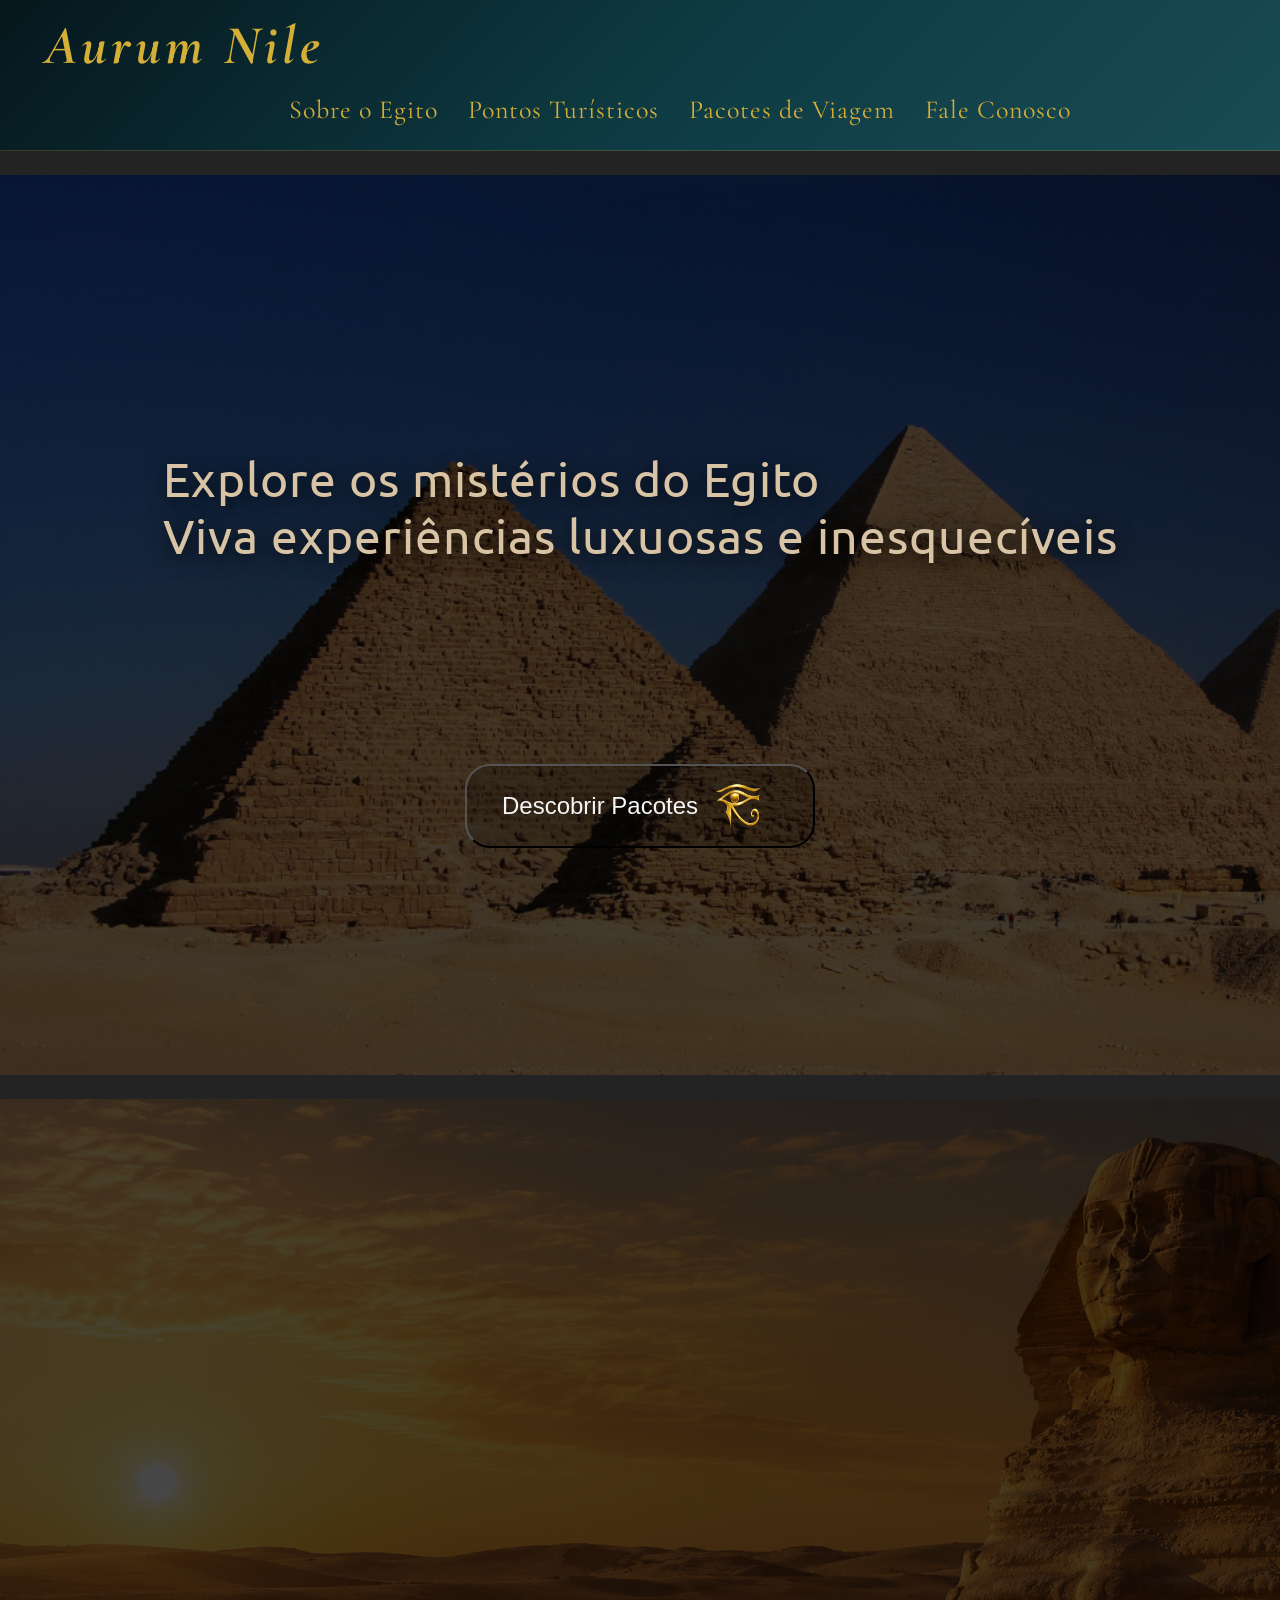
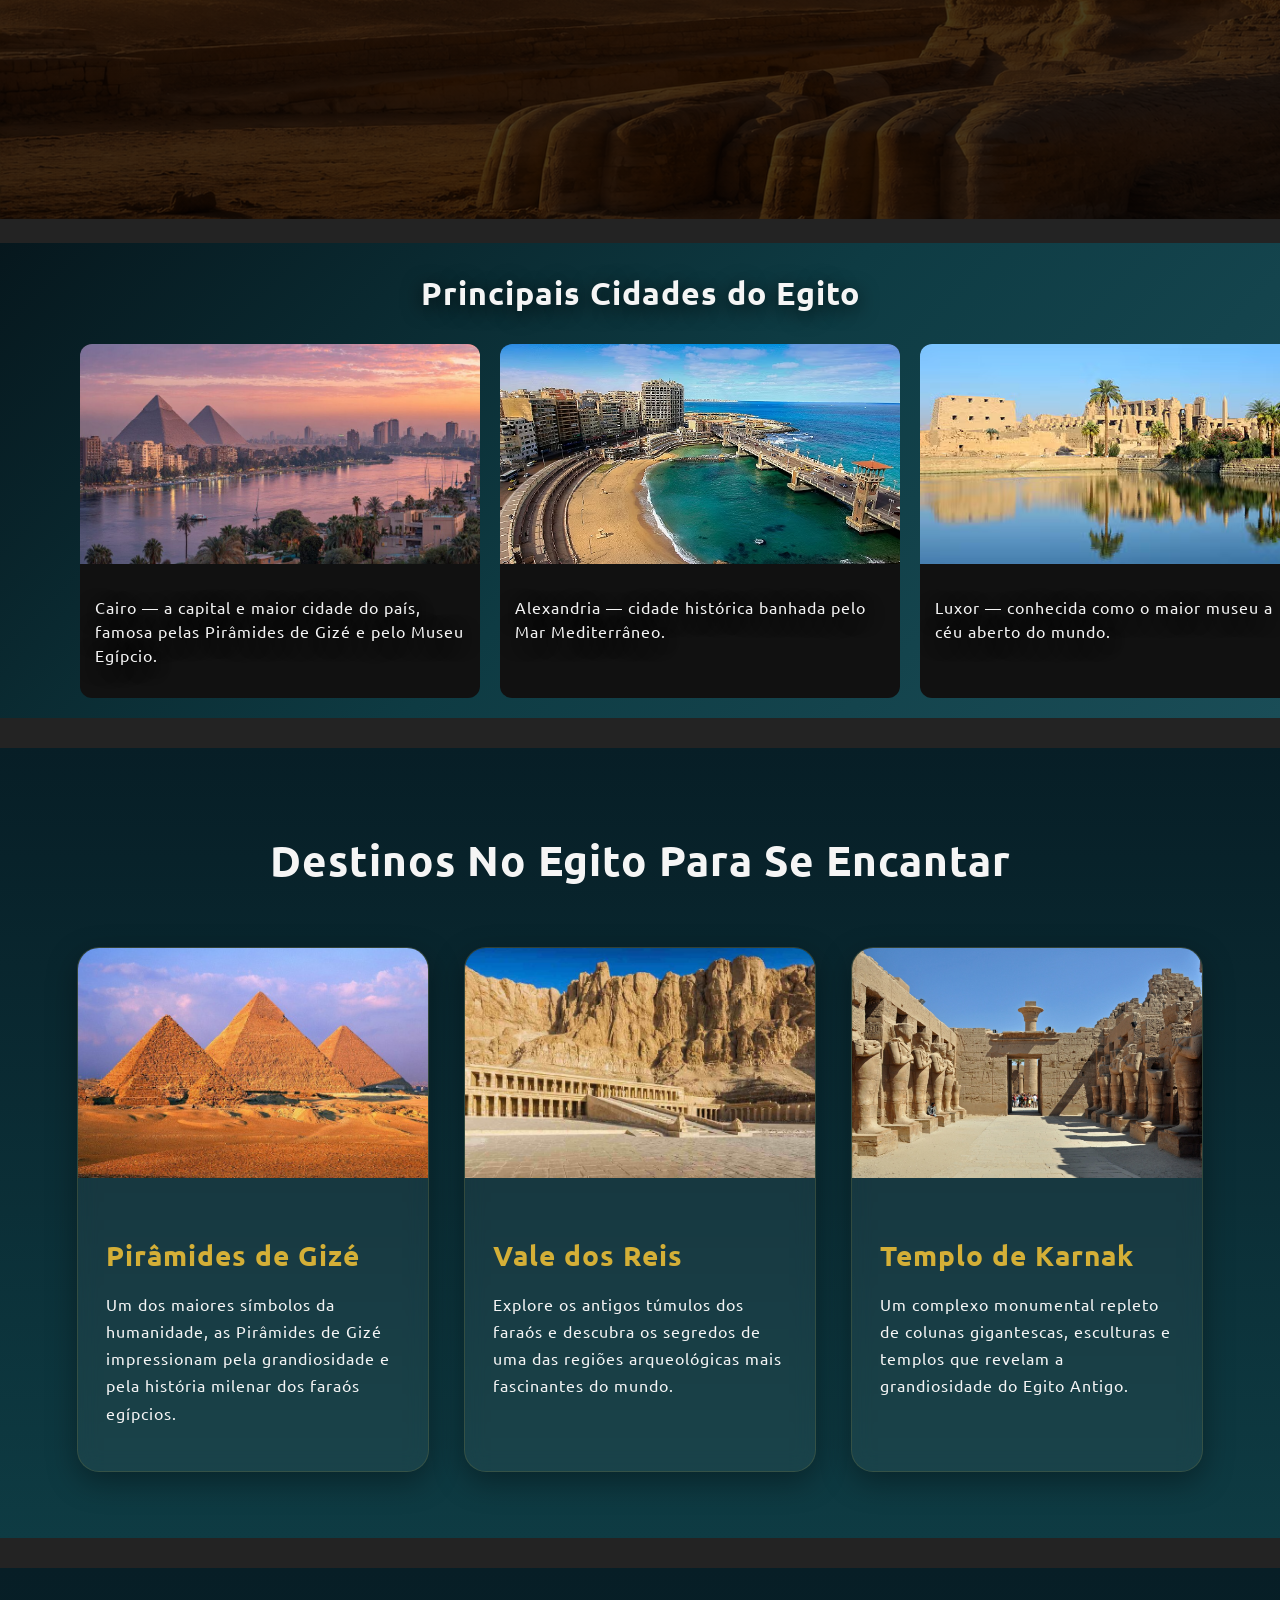
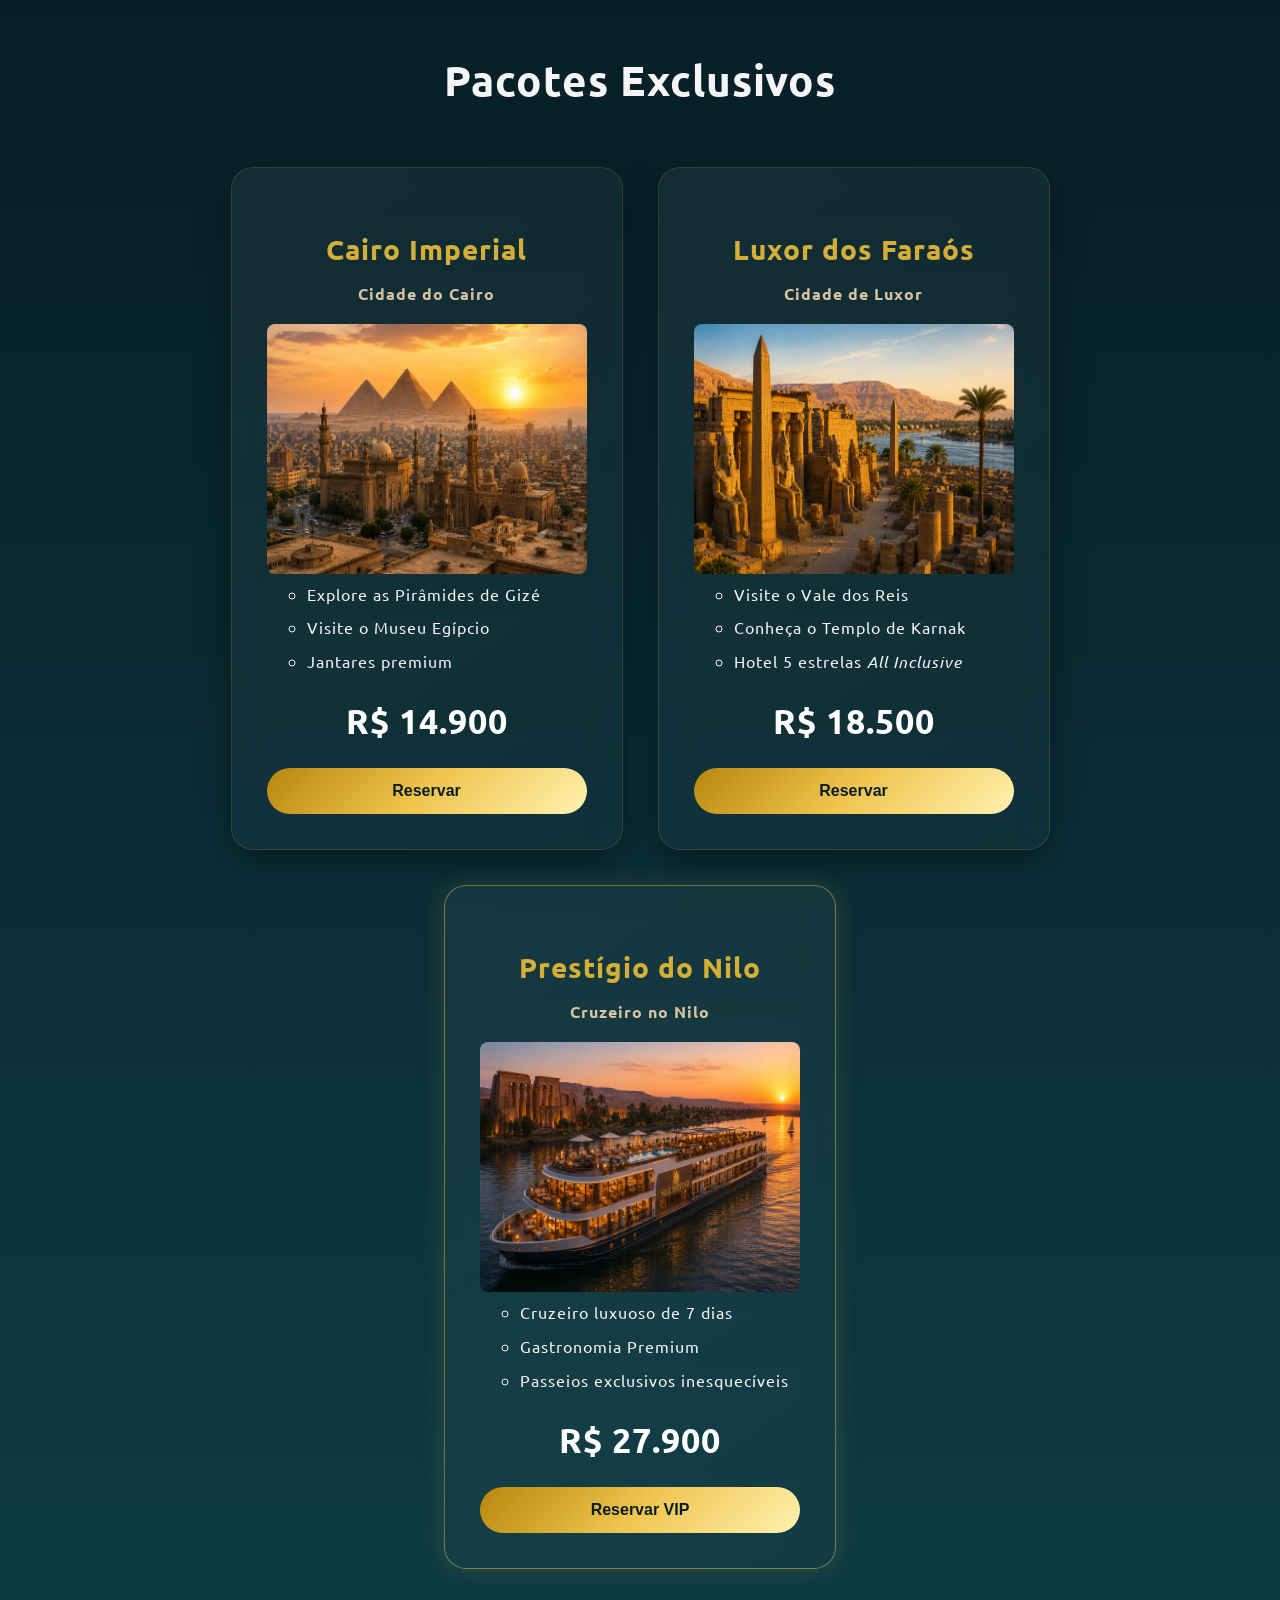
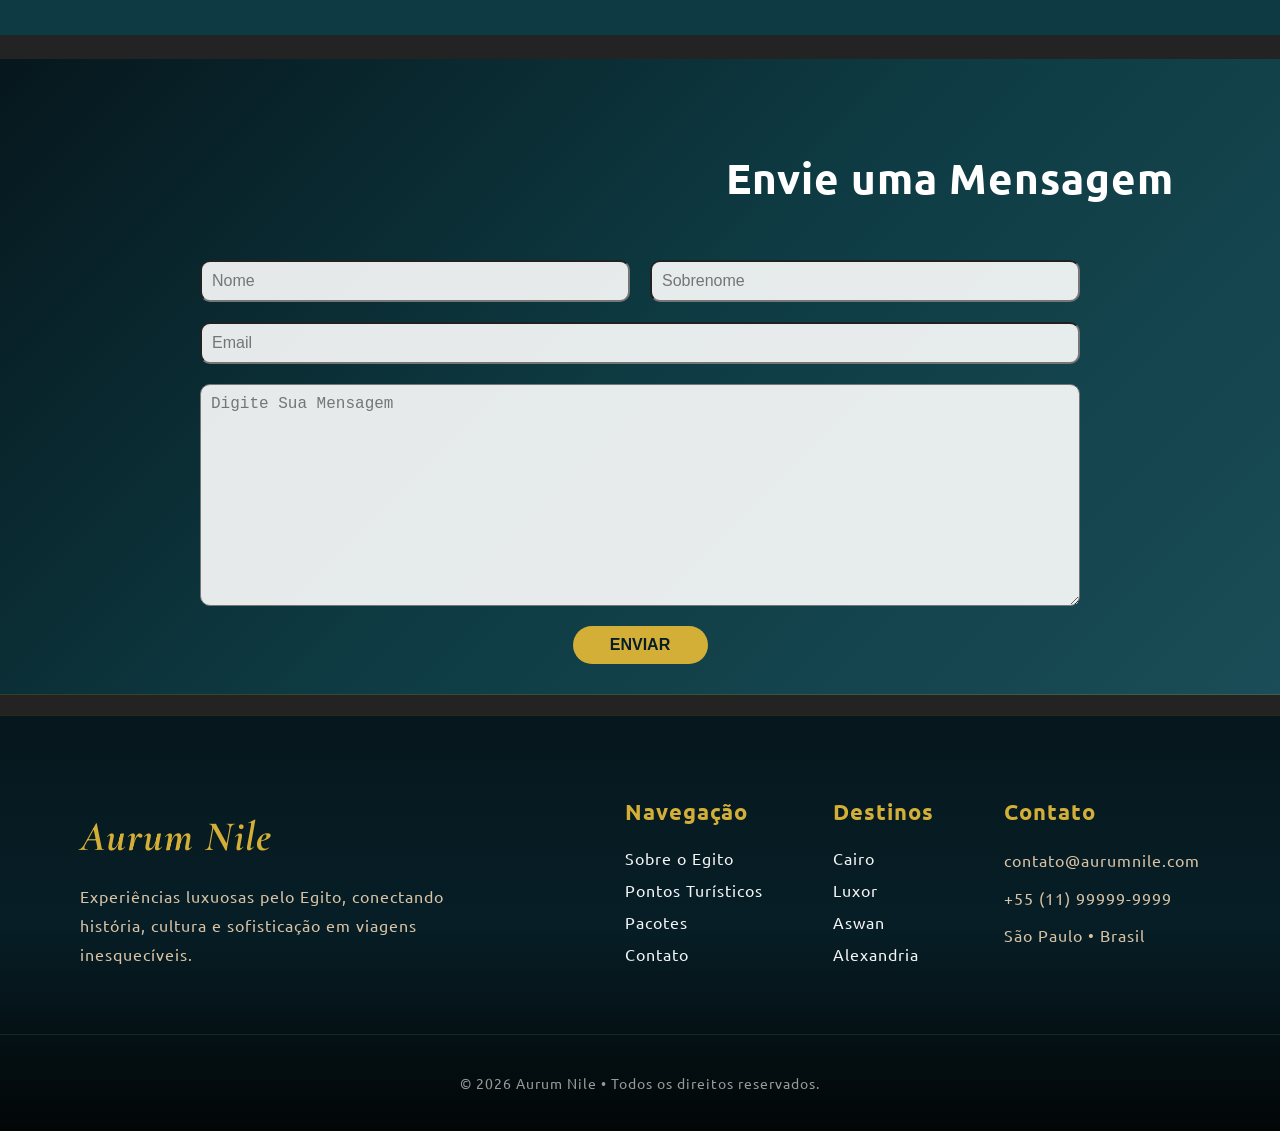
<file: Index.html>
<!DOCTYPE html>
<html lang="en">

<head>
    <meta charset="UTF-8">
    <meta name="viewport" content="width=device-width, initial-scale=1.0">
    <title>Aurum Nile</title>
    <link rel="stylesheet" href="CSS/style.css">
</head>
<body>
    <div class="body_container">
        <div class="header">
            <header>
                <h1>Aurum Nile</h1>
                <nav class="nav_menu">
                    <a href="#description_container">Sobre o Egito</a>
                    <a href="#pontos-turisticos">Pontos Turísticos</a>
                    <a href="#pacotes">Pacotes de Viagem</a>
                    <a href="#formulario">Fale Conosco</a>
                </nav>
            </header>
        </div>   
        <div class="main">
            <main class="main_content">
                <div class="about_egypt">
                    <section class="about_egypt_content">
                        <div id="hero">
                            <p>Explore os mistérios do Egito<br> Viva experiências luxuosas e inesquecíveis</p>
                            <button>Descobrir Pacotes
                                <a href="#pacotes"></a>
                                <img id="horus_eye" src="/CSS/Imagens/olho de hórus.png" />
                            </button>
                        </div>
                        <div id="description_container">
                            <p class="egypt_description_left"> 
                                O Egito é um destino que mistura história milenar, cultura fascinante e paisagens inesquecíveis. 
                                Viajar para o Egito é mergulhar no mundo dos faraós, explorar as majestosas pirâmides, navegar pelo Rio Nilo e 
                                conhecer templos impressionantes que atravessaram milhares de anos. 
                            </p>
                            <p class="egypt_description_right">
                                Além das riquezas históricas, o país encanta com mercados tradicionais, culinária exótica e 
                                um clima perfeito para quem busca aventura e experiências únicas. 
                                Um destino ideal para quem deseja transformar uma viagem em uma verdadeira jornada pela história da humanidade.
                            </p>
                        </div>
                        <div class="carrossel">
                            <h3>Principais Cidades do Egito</h3>
                            <div class="slide_container">
                                <div class="slide">
                                    <img src="CSS/Imagens/Cairo.jpeg" alt="Foto da cidade de Cairo com as pirâmides ao fundo"
                                         width="400px"/>
                                         <p>
                                            Cairo — a capital e maior cidade do país, famosa pelas Pirâmides de Gizé e pelo Museu Egípcio.
                                         </p>
                                </div>
                                <div class="slide">
                                    <img src="CSS/Imagens/Alexandria.avif" alt="Foto da cidade de Alexandria, Egito"
                                         width="400px"
                                         height="220px"/>
                                         <p>
                                            Alexandria — cidade histórica banhada pelo Mar Mediterrâneo.
                                         </p>   
                                </div>
                                <div class="slide">
                                    <img src="CSS/Imagens/Luxor.avif" alt="Foto da cidade de Luxor, Egito"
                                         width="400px"/>
                                         <p>
                                            Luxor — conhecida como o maior museu a céu aberto do mundo.
                                         </p>
                                </div>
                                <div class="slide">
                                    <img src="CSS/Imagens/Aswan.avif" alt="Foto da cidade de Aswan, Egito"
                                         width="400px"/>
                                         <p>
                                            Aswan — famosa pelos passeios no Rio Nilo e templos antigos.
                                         </p>
                                </div>
                                <div class="slide">
                                    <img src="CSS/Imagens/hurghada.jpg" alt="Foto da cidade de Hurghada, Egito"
                                         width="400px"
                                         height="220px"/>
                                         <p>
                                            Hurghada — destino perfeito para mergulho e praias no Mar Vermelho.
                                         </p>
                                </div>
                                <div class="slide">
                                    <img src="CSS/Imagens/sharm el sheikh.jpg" alt="Foto da cidade de Sharm El Sheikh"
                                         width="400px"
                                         height="220px"/>
                                         <p>
                                            Sharm El Sheikh — muito procurada por turistas que gostam de resorts e atividades aquáticas.
                                         </p>        
                                </div>
                                
                                <!-- Repetir para carrossel infinito -->
                                
                                <div class="slide">
                                    <img src="CSS/Imagens/Cairo.jpeg" alt="Foto da cidade de Cairo com as pirâmides ao fundo"
                                         width="400px"/>
                                         <p>
                                            Cairo — a capital e maior cidade do país, famosa pelas Pirâmides de Gizé e pelo Museu Egípcio.
                                         </p>
                                </div>
                                <div class="slide">
                                    <img src="CSS/Imagens/Alexandria.avif" alt="Foto da cidade de Alexandria, Egito"
                                         width="400px"
                                         height="220px"/>
                                         <p>
                                            Alexandria — cidade histórica banhada pelo Mar Mediterrâneo.
                                         </p>   
                                </div>
                                <div class="slide">
                                    <img src="CSS/Imagens/Luxor.avif" alt="Foto da cidade de Luxor, Egito"
                                         width="400px"/>
                                         <p>
                                            Luxor — conhecida como o maior museu a céu aberto do mundo.
                                         </p>
                                </div>
                                <div class="slide">
                                    <img src="CSS/Imagens/Aswan.avif" alt="Foto da cidade de Aswan, Egito"
                                         width="400px"/>
                                         <p>
                                            Aswan — famosa pelos passeios no Rio Nilo e templos antigos.
                                         </p>
                                </div>
                                <div class="slide">
                                    <img src="CSS/Imagens/hurghada.jpg" alt="Foto da cidade de Hurghada, Egito"
                                         width="400px"
                                         height="220px"/>
                                         <p>
                                            Hurghada — destino perfeito para mergulho e praias no Mar Vermelho.
                                         </p>
                                </div>
                                <div class="slide">
                                    <img src="CSS/Imagens/sharm el sheikh.jpg" alt="Foto da cidade de Sharm El Sheikh"
                                         width="400px"
                                         height="220px"/>
                                         <p>
                                            Sharm El Sheikh — muito procurada por turistas que gostam de resorts e atividades aquáticas.
                                         </p>        
                                </div>
                            </div>
                        </div>
                    </section>
                </div>
                <div class="list_container">
                    <section id="pontos-turisticos">

                        <h2>Destinos No Egito Para Se Encantar</h2>

                        <ul class="lista-destinos">

                            <li class="destino-card">

                                <img src="/CSS/Imagens/Pirâmides de Gizé.jpg"
                                    alt="Pirâmides de Gizé">

                                <div class="conteudo">

                                    <h3>Pirâmides de Gizé</h3>

                                    <p>
                                        Um dos maiores símbolos da humanidade, as Pirâmides de Gizé
                                        impressionam pela grandiosidade e pela história milenar
                                        dos faraós egípcios.
                                    </p>

                                </div>

                            </li>

                            <li class="destino-card">

                                <img src="/CSS/Imagens/Vale dos Reis.jpg"
                                    alt="Vale dos Reis">

                                <div class="conteudo">

                                    <h3>Vale dos Reis</h3>

                                    <p>
                                        Explore os antigos túmulos dos faraós e descubra os segredos
                                        de uma das regiões arqueológicas mais fascinantes do mundo.
                                    </p>

                                </div>

                            </li>

                            <li class="destino-card">

                                <img src="/CSS/Imagens/Templo-de-Karnak.jpg"
                                    alt="Templo de Karnak">

                                <div class="conteudo">

                                    <h3>Templo de Karnak</h3>

                                    <p>
                                        Um complexo monumental repleto de colunas gigantescas,
                                        esculturas e templos que revelam a grandiosidade do Egito Antigo.
                                    </p>

                                </div>

                            </li>

                        </ul>

                    </section>
                </div>
            </main>
        <section id="pacotes">
            <h2>Pacotes Exclusivos</h2>
            <ul class="lista-pacotes">
                <li class="card">
                    <h3>Cairo Imperial</h3>
                    <p class="destino">Cidade do Cairo</p>
                    <img src="/CSS/Imagens/cairo_pacote_viagem.png" class="destino_card_img" alt="Cidade do Cairo">
                    <ul class="descricao">
                        <li>Explore as Pirâmides de Gizé</li>
                        <li>Visite o Museu Egípcio</li>
                        <li>Jantares premium</li>
                    </ul>
                    <span class="preco">R$ 14.900</span>
                    <button>Reservar</button>
                </li>
                <li class="card">
                    <h3>Luxor dos Faraós</h3>
                    <p class="destino">Cidade de Luxor</p>
                    <img src="/CSS/Imagens/luxor_pacote_viagem.png" class="destino_card_img" alt="Cidade de Luxor">
                    <ul class="descricao">
                        <li>Visite o Vale dos Reis</li>
                        <li>Conheça o Templo de Karnak</li>
                        <li>Hotel 5 estrelas <em>All Inclusive</em></li>
                    </ul>
                    <span class="preco">R$ 18.500</span>
                    <button>Reservar</button>
                </li>
                <li class="card destaque">
                    <h3>Prestígio do Nilo</h3>
                    <p class="destino">Cruzeiro no Nilo</p>
                    <img src="/CSS/Imagens/cruzeiro_nilo_pacote_viagem.png" class="destino_card_img" alt="Cruzeiro de luxo navegando no Rio Nilo">
                    <ul class="descricao">
                        <li>Cruzeiro luxuoso de 7 dias</li>
                        <li>Gastronomia Premium</li>
                        <li>Passeios exclusivos inesquecíveis</li>
                    </ul>
                    <span class="preco">R$ 27.900</span>
                    <button>Reservar VIP</button>
                </li>
            </ul>
        </section>
            <div class="form" id="formulario">
                <h3>Envie uma Mensagem</h3>
                <form>
                    <input type=text placeholder="Nome">
                    <input type=text placeholder="Sobrenome">
                    <input type="email" placeholder="Email">
                    <textarea placeholder="Digite Sua Mensagem"></textarea>
                    <button>ENVIAR</button>
                </form>
            </div>
            <footer class="footer">
                <div class="footer-container">
                    <div class="footer-brand">
                        <h2>Aurum Nile</h2>
                        <p>
                            Experiências luxuosas pelo Egito,
                            conectando história, cultura e sofisticação
                            em viagens inesquecíveis.
                        </p>
                    </div>
                    <div class="footer-links">
                        <div class="footer-column">
                            <h3>Navegação</h3>
                            <a href="#description_container">Sobre o Egito</a>
                            <a href="#pontos-turisticos">Pontos Turísticos</a>
                            <a href="#pacotes">Pacotes</a>
                            <a href="#formulario">Contato</a>
                        </div>
                        <div class="footer-column">
                            <h3>Destinos</h3>
                            <a href="#">Cairo</a>
                            <a href="#">Luxor</a>
                            <a href="#">Aswan</a>
                            <a href="#">Alexandria</a>
                        </div>
                        <div class="footer-column">
                            <h3>Contato</h3>
                            <p>contato@aurumnile.com</p>
                            <p>+55 (11) 99999-9999</p>
                            <p>São Paulo • Brasil</p>
                        </div>
                    </div>
                </div>
                <div class="footer-bottom">
                    <p>© 2026 Aurum Nile • Todos os direitos reservados.</p>
                </div>
            </footer>
        </div>    
        </div>
    </div>
</body>
</html>
</file>
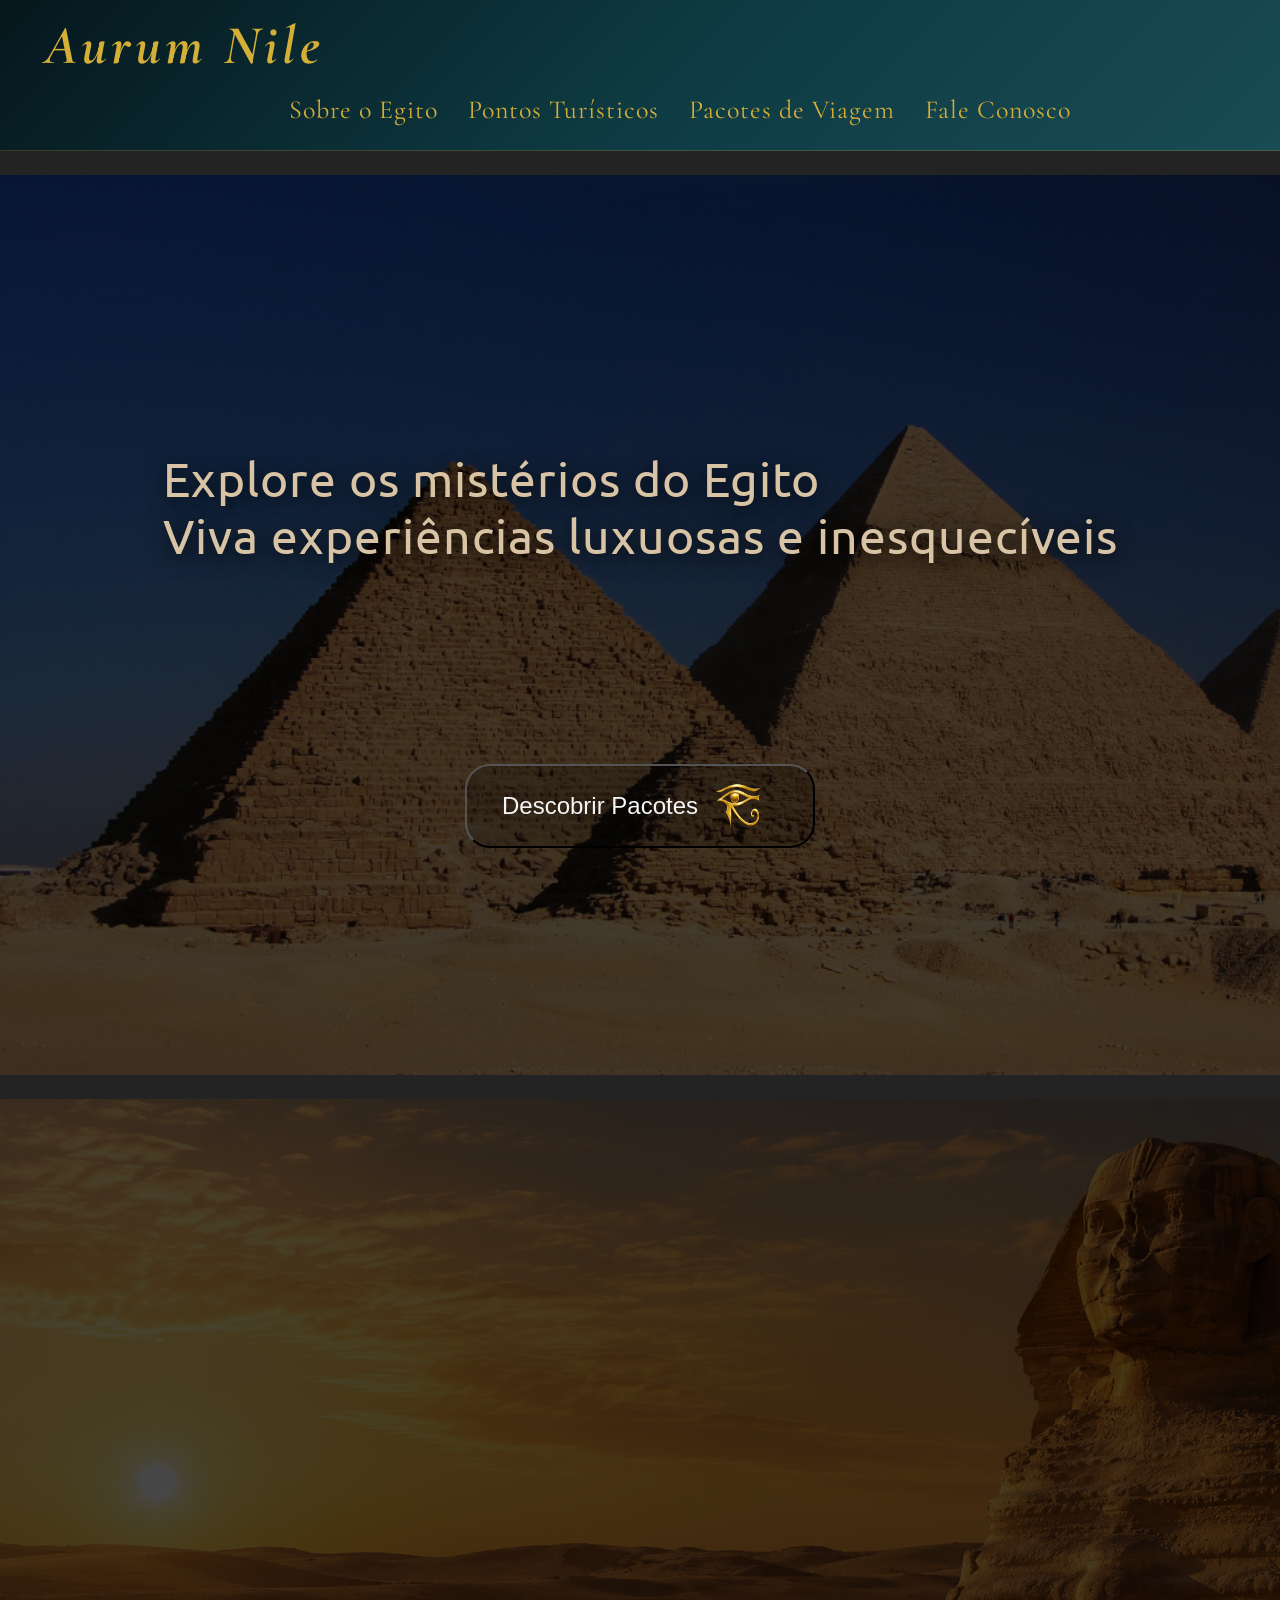
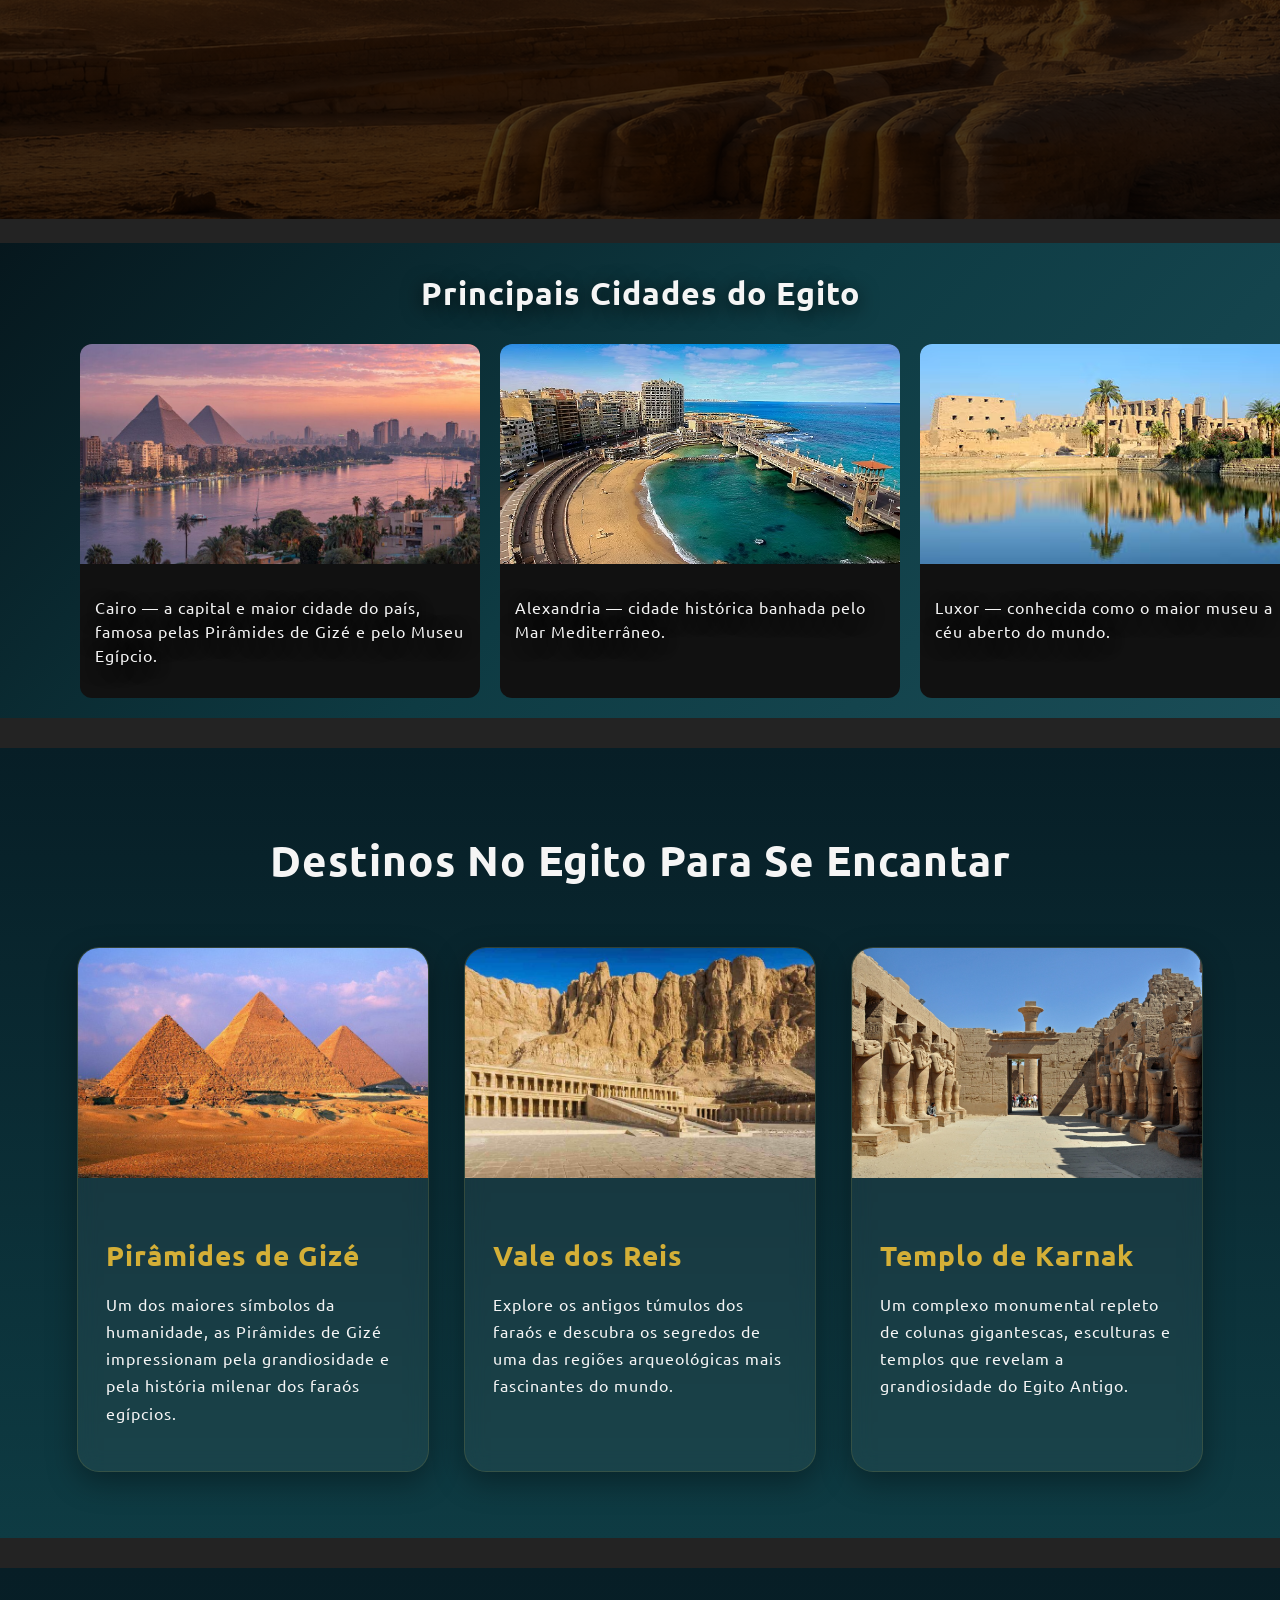
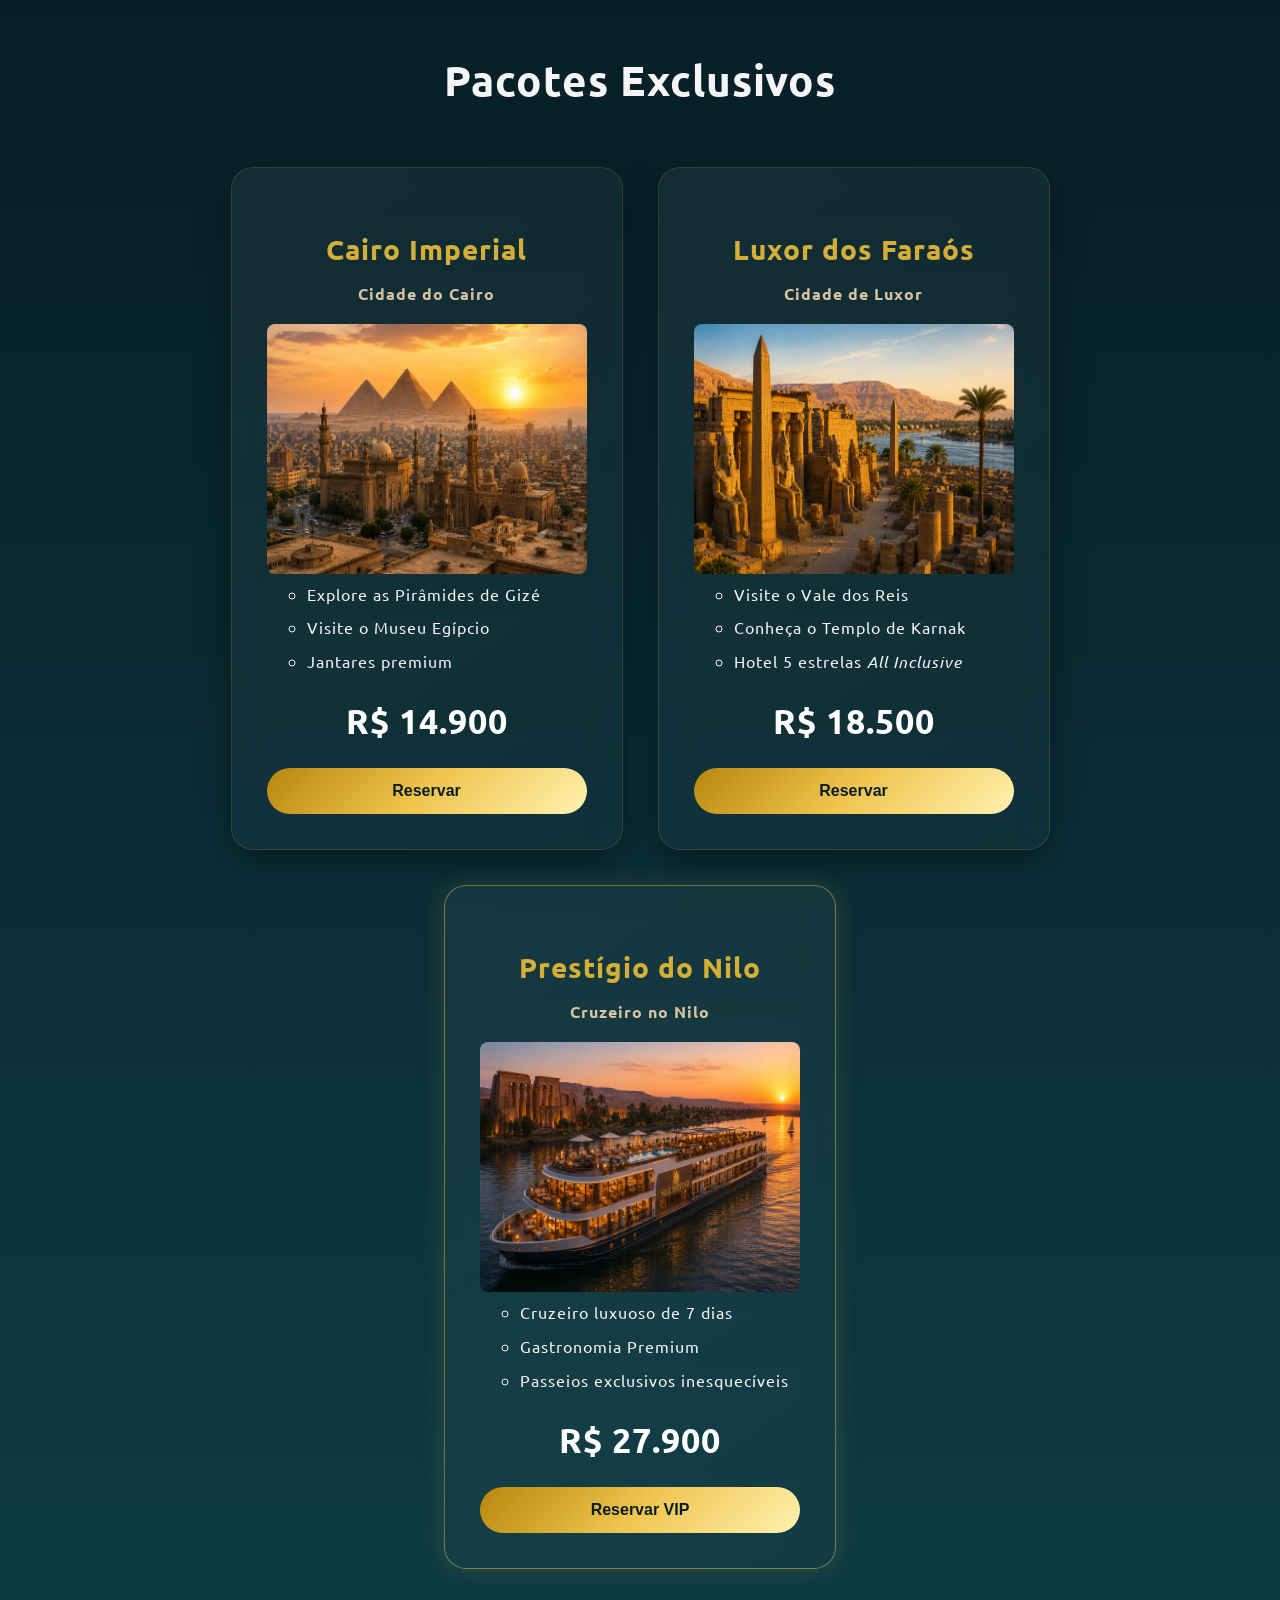
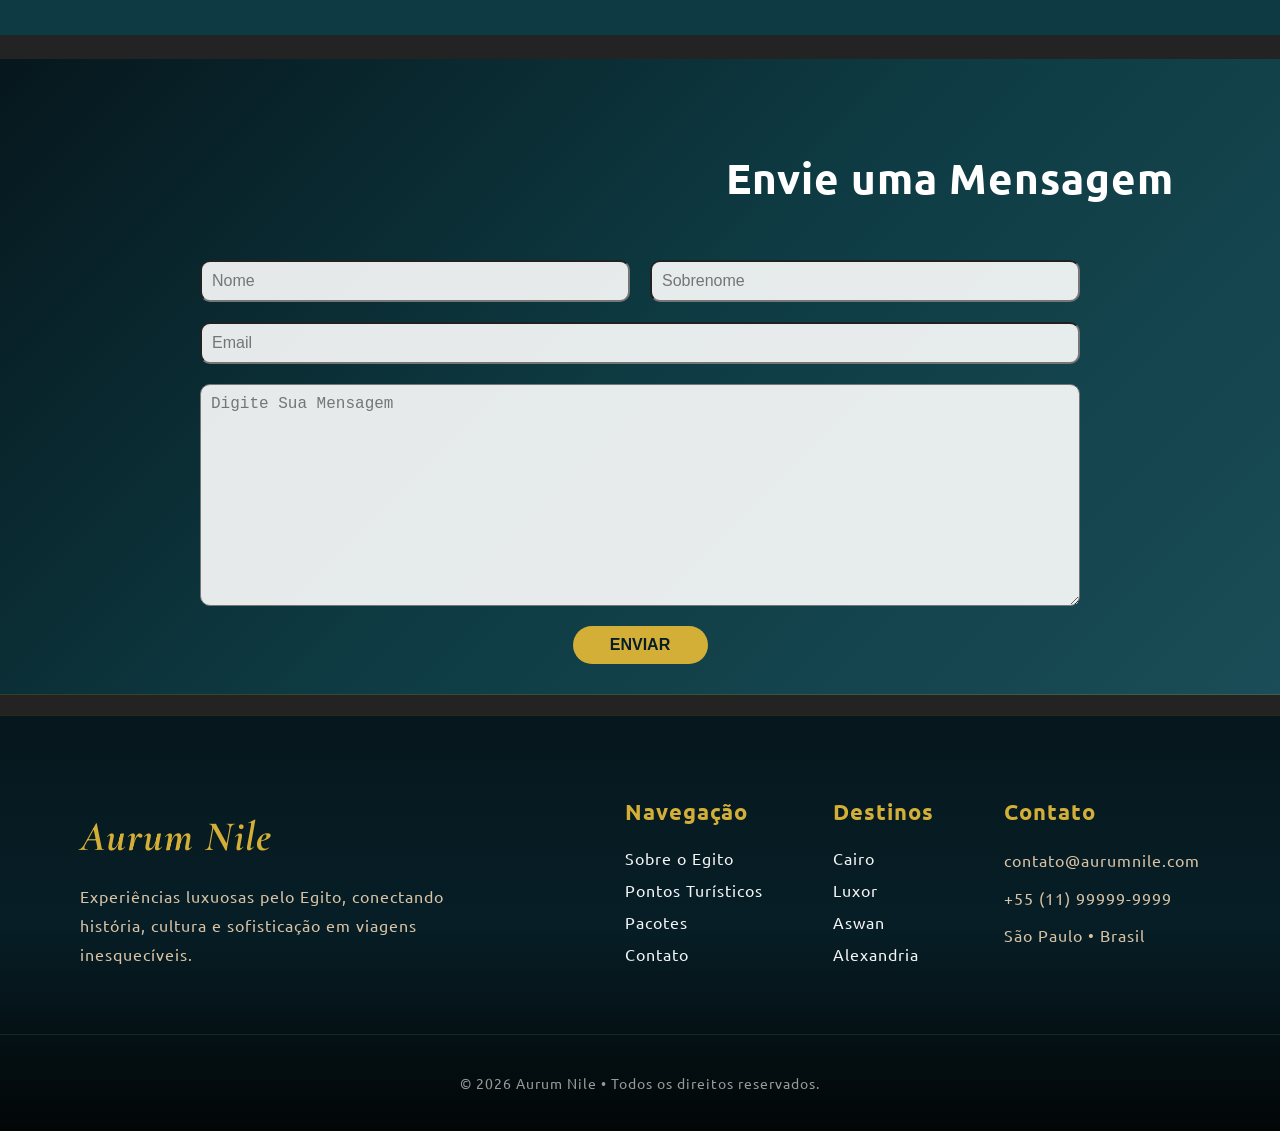
<file: index.html>
<!DOCTYPE html>
<html lang="en">

<head>
    <meta charset="UTF-8">
    <meta name="viewport" content="width=device-width, initial-scale=1.0">
    <title>Aurum Nile</title>
    <link rel="stylesheet" href="CSS/style.css">
</head>
<body>
    <div class="body_container">
        <div class="header">
            <header>
                <h1>Aurum Nile</h1>
                <nav class="nav_menu">
                    <a href="#description_container">Sobre o Egito</a>
                    <a href="#pontos-turisticos">Pontos Turísticos</a>
                    <a href="#pacotes">Pacotes de Viagem</a>
                    <a href="#formulario">Fale Conosco</a>
                </nav>
            </header>
        </div>   
        <div class="main">
            <main class="main_content">
                <div class="about_egypt">
                    <section class="about_egypt_content">
                        <div id="hero">
                            <p>Explore os mistérios do Egito<br> Viva experiências luxuosas e inesquecíveis</p>
                            <button>Descobrir Pacotes
                                <a href="#pacotes"></a>
                                <img id="horus_eye" src="/CSS/Imagens/olho de hórus.png" />
                            </button>
                        </div>
                        <div id="description_container">
                            <p class="egypt_description_left"> 
                                O Egito é um destino que mistura história milenar, cultura fascinante e paisagens inesquecíveis. 
                                Viajar para o Egito é mergulhar no mundo dos faraós, explorar as majestosas pirâmides, navegar pelo Rio Nilo e 
                                conhecer templos impressionantes que atravessaram milhares de anos. 
                            </p>
                            <p class="egypt_description_right">
                                Além das riquezas históricas, o país encanta com mercados tradicionais, culinária exótica e 
                                um clima perfeito para quem busca aventura e experiências únicas. 
                                Um destino ideal para quem deseja transformar uma viagem em uma verdadeira jornada pela história da humanidade.
                            </p>
                        </div>
                        <div class="carrossel">
                            <h3>Principais Cidades do Egito</h3>
                            <div class="slide_container">
                                <div class="slide">
                                    <img src="CSS/Imagens/Cairo.jpeg" alt="Foto da cidade de Cairo com as pirâmides ao fundo"
                                         width="400px"/>
                                         <p>
                                            Cairo — a capital e maior cidade do país, famosa pelas Pirâmides de Gizé e pelo Museu Egípcio.
                                         </p>
                                </div>
                                <div class="slide">
                                    <img src="CSS/Imagens/Alexandria.avif" alt="Foto da cidade de Alexandria, Egito"
                                         width="400px"
                                         height="220px"/>
                                         <p>
                                            Alexandria — cidade histórica banhada pelo Mar Mediterrâneo.
                                         </p>   
                                </div>
                                <div class="slide">
                                    <img src="CSS/Imagens/Luxor.avif" alt="Foto da cidade de Luxor, Egito"
                                         width="400px"/>
                                         <p>
                                            Luxor — conhecida como o maior museu a céu aberto do mundo.
                                         </p>
                                </div>
                                <div class="slide">
                                    <img src="CSS/Imagens/Aswan.avif" alt="Foto da cidade de Aswan, Egito"
                                         width="400px"/>
                                         <p>
                                            Aswan — famosa pelos passeios no Rio Nilo e templos antigos.
                                         </p>
                                </div>
                                <div class="slide">
                                    <img src="CSS/Imagens/hurghada.jpg" alt="Foto da cidade de Hurghada, Egito"
                                         width="400px"
                                         height="220px"/>
                                         <p>
                                            Hurghada — destino perfeito para mergulho e praias no Mar Vermelho.
                                         </p>
                                </div>
                                <div class="slide">
                                    <img src="CSS/Imagens/sharm el sheikh.jpg" alt="Foto da cidade de Sharm El Sheikh"
                                         width="400px"
                                         height="220px"/>
                                         <p>
                                            Sharm El Sheikh — muito procurada por turistas que gostam de resorts e atividades aquáticas.
                                         </p>        
                                </div>
                                
                                <!-- Repetir para carrossel infinito -->
                                
                                <div class="slide">
                                    <img src="CSS/Imagens/Cairo.jpeg" alt="Foto da cidade de Cairo com as pirâmides ao fundo"
                                         width="400px"/>
                                         <p>
                                            Cairo — a capital e maior cidade do país, famosa pelas Pirâmides de Gizé e pelo Museu Egípcio.
                                         </p>
                                </div>
                                <div class="slide">
                                    <img src="CSS/Imagens/Alexandria.avif" alt="Foto da cidade de Alexandria, Egito"
                                         width="400px"
                                         height="220px"/>
                                         <p>
                                            Alexandria — cidade histórica banhada pelo Mar Mediterrâneo.
                                         </p>   
                                </div>
                                <div class="slide">
                                    <img src="CSS/Imagens/Luxor.avif" alt="Foto da cidade de Luxor, Egito"
                                         width="400px"/>
                                         <p>
                                            Luxor — conhecida como o maior museu a céu aberto do mundo.
                                         </p>
                                </div>
                                <div class="slide">
                                    <img src="CSS/Imagens/Aswan.avif" alt="Foto da cidade de Aswan, Egito"
                                         width="400px"/>
                                         <p>
                                            Aswan — famosa pelos passeios no Rio Nilo e templos antigos.
                                         </p>
                                </div>
                                <div class="slide">
                                    <img src="CSS/Imagens/hurghada.jpg" alt="Foto da cidade de Hurghada, Egito"
                                         width="400px"
                                         height="220px"/>
                                         <p>
                                            Hurghada — destino perfeito para mergulho e praias no Mar Vermelho.
                                         </p>
                                </div>
                                <div class="slide">
                                    <img src="CSS/Imagens/sharm el sheikh.jpg" alt="Foto da cidade de Sharm El Sheikh"
                                         width="400px"
                                         height="220px"/>
                                         <p>
                                            Sharm El Sheikh — muito procurada por turistas que gostam de resorts e atividades aquáticas.
                                         </p>        
                                </div>
                            </div>
                        </div>
                    </section>
                </div>
                <div class="list_container">
                    <section id="pontos-turisticos">

                        <h2>Destinos No Egito Para Se Encantar</h2>

                        <ul class="lista-destinos">

                            <li class="destino-card">

                                <img src="/CSS/Imagens/Pirâmides de Gizé.jpg"
                                    alt="Pirâmides de Gizé">

                                <div class="conteudo">

                                    <h3>Pirâmides de Gizé</h3>

                                    <p>
                                        Um dos maiores símbolos da humanidade, as Pirâmides de Gizé
                                        impressionam pela grandiosidade e pela história milenar
                                        dos faraós egípcios.
                                    </p>

                                </div>

                            </li>

                            <li class="destino-card">

                                <img src="/CSS/Imagens/Vale dos Reis.jpg"
                                    alt="Vale dos Reis">

                                <div class="conteudo">

                                    <h3>Vale dos Reis</h3>

                                    <p>
                                        Explore os antigos túmulos dos faraós e descubra os segredos
                                        de uma das regiões arqueológicas mais fascinantes do mundo.
                                    </p>

                                </div>

                            </li>

                            <li class="destino-card">

                                <img src="/CSS/Imagens/Templo-de-Karnak.jpg"
                                    alt="Templo de Karnak">

                                <div class="conteudo">

                                    <h3>Templo de Karnak</h3>

                                    <p>
                                        Um complexo monumental repleto de colunas gigantescas,
                                        esculturas e templos que revelam a grandiosidade do Egito Antigo.
                                    </p>

                                </div>

                            </li>

                        </ul>

                    </section>
                </div>
            </main>
        <section id="pacotes">
            <h2>Pacotes Exclusivos</h2>
            <ul class="lista-pacotes">
                <li class="card">
                    <h3>Cairo Imperial</h3>
                    <p class="destino">Cidade do Cairo</p>
                    <img src="/CSS/Imagens/cairo_pacote_viagem.png" class="destino_card_img" alt="Cidade do Cairo">
                    <ul class="descricao">
                        <li>Explore as Pirâmides de Gizé</li>
                        <li>Visite o Museu Egípcio</li>
                        <li>Jantares premium</li>
                    </ul>
                    <span class="preco">R$ 14.900</span>
                    <button>Reservar</button>
                </li>
                <li class="card">
                    <h3>Luxor dos Faraós</h3>
                    <p class="destino">Cidade de Luxor</p>
                    <img src="/CSS/Imagens/luxor_pacote_viagem.png" class="destino_card_img" alt="Cidade de Luxor">
                    <ul class="descricao">
                        <li>Visite o Vale dos Reis</li>
                        <li>Conheça o Templo de Karnak</li>
                        <li>Hotel 5 estrelas <em>All Inclusive</em></li>
                    </ul>
                    <span class="preco">R$ 18.500</span>
                    <button>Reservar</button>
                </li>
                <li class="card destaque">
                    <h3>Prestígio do Nilo</h3>
                    <p class="destino">Cruzeiro no Nilo</p>
                    <img src="/CSS/Imagens/cruzeiro_nilo_pacote_viagem.png" class="destino_card_img" alt="Cruzeiro de luxo navegando no Rio Nilo">
                    <ul class="descricao">
                        <li>Cruzeiro luxuoso de 7 dias</li>
                        <li>Gastronomia Premium</li>
                        <li>Passeios exclusivos inesquecíveis</li>
                    </ul>
                    <span class="preco">R$ 27.900</span>
                    <button>Reservar VIP</button>
                </li>
            </ul>
        </section>
            <div class="form" id="formulario">
                <h3>Envie uma Mensagem</h3>
                <form>
                    <input type=text placeholder="Nome">
                    <input type=text placeholder="Sobrenome">
                    <input type="email" placeholder="Email">
                    <textarea placeholder="Digite Sua Mensagem"></textarea>
                    <button>ENVIAR</button>
                </form>
            </div>
            <footer class="footer">
                <div class="footer-container">
                    <div class="footer-brand">
                        <h2>Aurum Nile</h2>
                        <p>
                            Experiências luxuosas pelo Egito,
                            conectando história, cultura e sofisticação
                            em viagens inesquecíveis.
                        </p>
                    </div>
                    <div class="footer-links">
                        <div class="footer-column">
                            <h3>Navegação</h3>
                            <a href="#description_container">Sobre o Egito</a>
                            <a href="#pontos-turisticos">Pontos Turísticos</a>
                            <a href="#pacotes">Pacotes</a>
                            <a href="#formulario">Contato</a>
                        </div>
                        <div class="footer-column">
                            <h3>Destinos</h3>
                            <a href="#">Cairo</a>
                            <a href="#">Luxor</a>
                            <a href="#">Aswan</a>
                            <a href="#">Alexandria</a>
                        </div>
                        <div class="footer-column">
                            <h3>Contato</h3>
                            <p>contato@aurumnile.com</p>
                            <p>+55 (11) 99999-9999</p>
                            <p>São Paulo • Brasil</p>
                        </div>
                    </div>
                </div>
                <div class="footer-bottom">
                    <p>© 2026 Aurum Nile • Todos os direitos reservados.</p>
                </div>
            </footer>
        </div>    
        </div>
    </div>
</body>
</html>
</file>
<file: CSS/style.css>
@import url('https://fonts.googleapis.com/css2?family=Cormorant+Garamond:ital,wght@0,300..700;1,300..700&family=Ubuntu:ital,wght@0,300;0,400;0,500;0,700;1,300;1,400;1,500;1,700&display=swap');

body {
    font-family: "Ubuntu", sans-serif;
    margin: 0;
    min-height: 100vh;
    background-color: #0b0b0be5;
    color: #F5F5F5;
    letter-spacing: 1px;
    overflow-x: hidden;
}

.body_container {
    display: flex;
    flex-direction: column;
    flex: 1;
    width: 100%;
    justify-content: center;
}

.header {
    display: flex;
    justify-content: space-between;
    flex-direction: column;
    width: 100%;
    min-height: 80px;
    height: auto;
    padding: 0px 40px;
    margin-bottom: 24px;
    position: sticky;
    top: 0;
    z-index: 1000;
    font-family: "Cormorant Garamond";
    background: linear-gradient(
    135deg,
    #06171D 0%,
    #0E3B43 50%,
    #1A4D57 100%
    );
    border-bottom: 1px solid rgba(212,175,55,0.25);
    color: #D4AF37;
}

.header h1 {
    font-size: 55px;
    font-style: italic;
    letter-spacing: 4px;
    margin-top: 12px;
    margin-right: 4px;
    margin-bottom: 10px;
    margin-left: 4px;
}

.nav_menu {
    font-size: 26px;
    display: flex;
    justify-content: center;
    gap: 20px;
    position: static;
    padding-bottom: 20px;
}

nav a {
    text-decoration: none;
    color:#D4AF37;
    margin: 5px;
}

nav a:hover {
	background: linear-gradient(
	90deg,
	#b8860b 0%,
	#f0c550 35%,
	#fff2b0 50%,
	#f0c550 65%,
	#b8860b 100%
	);
    -webkit-background-clip: text;
	-webkit-text-fill-color: transparent;
	text-shadow: 0 0 8px rgba(240,197,80,0.5), 0 0 16px rgba(240,197,80,0.3);
    transition: 0.3s ease;
}

.main {
    min-height: 100vh;
}

#hero {
    display: flex;
    flex-direction: column;
    justify-content: center;
    align-items: center;
    min-height: 100vh;
    margin-bottom: 24px;
    background: linear-gradient(
    rgba(0,0,0,0.72),
    rgba(0,0,0,0.72)
    ), url(/CSS/Imagens/Pirâmides.png);
    background-repeat: no-repeat;
    background-size: cover;
}

#hero p {
    font-size: 3rem;
    color:#D8C3A5;
    text-shadow: 0 4px 20px rgba(0,0,0,0.8);
    margin-bottom: 100px;
}

#hero button {
    display: flex;
    justify-content: center;
    align-items: center;
    width: clamp(220px, 40vw, 350px);
    margin-top: 100px;
    padding: 0px 8px;
    border-radius: 25px;
    background-color: rgba(0, 0, 0, 0.2);
    color:#F5F5F5;
    font-size: 1.5rem;
    cursor: pointer;
}

#hero button:hover {
    background: linear-gradient(
    135deg,
    #d8b26e,
    #c67a3d
    );
    transform: translateY(-2px);
    transition: all 0.3s ease;
}

#horus_eye {
    display: flex;
    width: 80px;
    height: 80px;
}

.main_content,
.about_egypt,
.about_egypt_content {
    width: 100%;
}

#description_container {
    display: flex;
    flex-direction: column;
    justify-content: center;
    align-items: center;
    min-height: 80vh;
    margin-bottom: 24px; 
    background: linear-gradient(
    rgba(0,0,0,0.72),
    rgba(0,0,0,0.72)
    ), url(/CSS/Imagens/esfinge.png);
    background-repeat: no-repeat;
    background-size: cover;
}

.egypt_description_left {
    display: flex;
    justify-content: center;
    padding: 24px;
    margin: 40px;
    color:#F5F5F5;
    font-size: 1.8rem;
    line-height: 2.3rem;

    opacity: 0;
    transform: translateX(-100px);

    animation: slideLeft linear forwards;
    animation-timeline: view();
    animation-range: entry 20% cover 40%;
}

.egypt_description_right {
    display: flex;
    justify-content: center;
    padding: 24px;
    margin: 40px;
    color:#F5F5F5;
    font-size: 1.8rem;
    line-height: 2.3rem;

    opacity: 0;
    transform: translateX(100px);

    animation: slideRight linear forwards;
    animation-timeline: view();
    animation-range: entry 20% cover 40%;
}


.carrossel h3 {
    text-align: center;
    margin-top: 10px;
    margin-bottom: 30px;
    font-size: 2rem;
    color: #F5F5F5;
}   

.carrossel {
    display: flex;
    flex-direction: column;
    padding: 20px 80px;
    text-shadow: 0 4px 20px rgba(0,0,0,0.8);
    background: linear-gradient(
    135deg,
    #06171D 0%,
    #0E3B43 50%,
    #1A4D57 100%
    );
    overflow: hidden;
}

.slide_container {
    display: flex;
    gap: 20px;
    width: max-content;
    animation: slide 60s linear infinite;
}

.slide {
    width: 400px;
    flex-shrink: 0;
    background-color: #111;
    border-radius: 12px;
    overflow: hidden;
    position: relative;
}

.slide img {
    width: 100%;
    height: 220px;
    object-fit: cover;
    display: block;
}

.slide p {
    padding: 15px;
    color: #F5F5F5;
    font-size: 1rem;
    line-height: 1.5;
}

#pontos-turisticos {

    padding: 50px 60px;
    margin: 30px 0;

    background: linear-gradient(
        180deg,
        #071E26,
        #0E3B43
    );
}

#pontos-turisticos h2 {

    text-align: center;

    font-size: 42px;

    font-family: "Ubuntu", sans-serif;

    color: #f5f5f5;

    margin-bottom: 60px;
}

.lista-destinos {

    list-style: none;

    display: flex;

    justify-content: center;

    gap: 35px;

    flex-wrap: wrap;

    padding: 0;
}

.destino-card {

    width: 350px;

    overflow: hidden;

    border-radius: 22px;

    background: rgba(255,255,255,0.05);

    backdrop-filter: blur(10px);

    border: 1px solid rgba(212,175,55,0.15);

    box-shadow:
        0 10px 30px rgba(0,0,0,0.35);

    transition: 0.35s ease;
}

.destino-card:hover {

    transform: translateY(-10px);

    box-shadow:
        0 18px 35px rgba(212,175,55,0.18);
}

.destino-card img {

    width: 100%;

    height: 230px;

    object-fit: cover;
}

.conteudo {

    padding: 28px;
}

.conteudo h3 {

    font-size: 28px;

    color: #D4AF37;

    font-family: "Ubuntu", sans-serif;

    margin-bottom: 18px;
}

.conteudo p {

    color: #F5F5F5;

    line-height: 1.7;

    font-size: 16px;
}

#pacotes {
    padding: 50px 60px;
    margin-bottom: 24px;
    background: linear-gradient(
        180deg,
        #071E26,
        #0E3B43
    );
    text-align: center;
}

#pacotes h2 {
    font-family: "Ubuntu", sans-serif;
    font-size: 42px;
    color: #F5F5F5;
    margin-bottom: 60px;
}

.lista-pacotes {
    list-style: none;
    display: flex;
    flex-wrap: wrap;
    justify-content: center;
    gap: 35px;
    padding: 0;
}

.card {
    width: 320px;
    padding: 35px;
    border-radius: 22px;
    background: linear-gradient(
        145deg,
        rgba(255,255,255,0.05),
        rgba(255,255,255,0.02)
    );
    backdrop-filter: blur(14px);
    border: 1px solid rgba(212,175,55,0.18);
    box-shadow: 0 12px 35px rgba(0,0,0,0.35);
    transition: .35s ease;
}

.card:hover {
    transform: translateY(-12px);
    box-shadow:
        0 18px 40px rgba(212,175,55,0.18);
}

.card h3 {
    font-family: "Ubuntu", serif;
    color: #D4AF37;
    font-size: 28px;
    margin-bottom: 10px;
}

.destino {
    color: #D8C3A5;
    font-weight: 600;
    margin-bottom: 20px;
}

.descricao {
    color: #f5f5f5;
    line-height: 1.6;
    margin-bottom: 25px;
}

.descricao li {
    text-align: left;
    margin-top: 8px;;
}

.preco {
    display: block;
    font-size: 34px;
    font-weight: bold;
    color: #fff;
    margin-bottom: 25px;
}

.card button {
    width: 100%;
    padding: 14px;
    border: none;
    border-radius: 30px;
    background: linear-gradient(
        135deg,
        #b8860b,
        #f0c550,
        #fff2b0
    );
    color: #071E26;
    font-size: 1rem;
    font-weight: bold;
    cursor: pointer;
    transition: .3s ease;
}

.card button:hover {
    transform: scale(1.05);
}

.destaque {
    border: 1px solid rgba(240,197,80,0.45);
    box-shadow:
        0 0 25px rgba(240,197,80,0.15);
}

.destino_card_img {
    display: flex;
    overflow: hidden;
    width: 100%;
    height: 250px;
    border-radius: 8px;
}

.form {
    display: flex;
    flex-direction: column;
    align-self: center;
    margin-bottom: 20px;
    background: linear-gradient(
    135deg,
    #06171D 0%,
    #0E3B43 50%,
    #1A4D57 100%
    );
    border-bottom: 1px solid rgba(212,175,55,0.25);
}

.form h3 {
    align-self: flex-start;
    color: white;
    font-size: 42px;
    padding-top: 50px;
    padding-left: 726px;
    margin-bottom: 15px;
}

form {
    display: flex;
    justify-content: center;
    padding: 30px;
    max-width: 900px;
    margin: 0 auto;
    flex-wrap: wrap;
}

input {
    padding: 10px;
    margin: 10px;
    border-radius: 10px;
    background-color: #ffffffe5;
    font-size: 1rem;
    flex: 1;
}

input[type="email"] {
    flex-basis: 100%;
}

textarea {
    padding: 10px;
    margin: 10px;
    border-radius: 10px;
    background-color: #ffffffe5;
    height: 200px;
    width: 100%;
    font-size: 1rem;
}

form button {
    width: 15%;
    margin-top: 10px;
    padding-top: 10px;
    padding-bottom: 10px;
    border: none;
    border-radius: 30px;
    background-color: rgb(212, 175, 55);;
    color: #071E26;
    font-weight: bold;
    font-size: 1rem;
    cursor: pointer;
    transition: .3s ease;
}

form button:hover {
    transform: scale(1.05);
}

.footer {
    background: linear-gradient(
        180deg,
        #06171D,
        #071E26,
        #020607
    );
    color: #F5F5F5;
    padding-top: 60px;
    border-top: 1px solid rgba(212,175,55,0.2);
}

.footer-container {
    display: flex;
    justify-content: space-between;
    gap: 60px;
    padding: 0 80px 50px;
    flex-wrap: wrap;
}

.footer-brand {
    max-width: 380px;
}

.footer-brand h2 {
    font-family: "Cormorant Garamond";
    font-size: 42px;
    color: #D4AF37;
    margin-bottom: 20px;
    font-style: italic;
}

.footer-brand p {
    line-height: 1.8;
    color: #D8C3A5;
}

.footer-links {
    display: flex;
    gap: 70px;
    flex-wrap: wrap;
}

.footer-column {
    display: flex;
    flex-direction: column;
    gap: 12px;
}

.footer-column h3 {
    color: #D4AF37;
    margin-bottom: 10px;
    font-size: 22px;
}

.footer-column a {
    text-decoration: none;
    color: #F5F5F5;
    transition: 0.3s ease;
}

.footer-column a:hover {
    color: #D4AF37;
    transform: translateX(5px);
}

.footer-column p {
    margin: 0;
    color: #D8C3A5;
    line-height: 1.6;
}

.footer-bottom {
    border-top: 1px solid rgba(255,255,255,0.08);
    text-align: center;
    padding: 25px 20px;
    color: #999;
    font-size: 14px;
}

img {
    max-width: 100%;
    height: auto;
}

/* animação */

@keyframes slide {
    from {
        transform: translateX(0);
    }
    to {
        transform: translateX(calc(-420px * 6));
    }
}

@keyframes slideLeft {
    to {
        opacity: 1;
        transform: translateX(0);
    }
}

@keyframes slideRight {
    to {
        opacity: 1;
        transform: translateX(0);
    }
}

@media (max-width: 1024px) {

    .header {
        height: auto;
        padding: 20px;
    }

    

    .nav_menu {
        position: static;
        justify-content: center;
        flex-wrap: wrap;
        font-size: 1.3rem;
        gap: 10px;
        margin-top: 15px;
    }

    #hero p {
        font-size: 2.3rem;
        text-align: center;
        padding: 0 20px;
    }

    #description_container {
        height: auto;
        padding: 60px 20px;
    }

    .egypt_description_left,
    .egypt_description_right {
        font-size: 1.4rem;
        line-height: 2rem;
        margin: 20px;
    }

    .form h3 {
        padding-left: 0;
        align-self: center;
    }

    form {
        padding: 30px;
    }

    form button {
        width: 200px;
    }

    .footer-container {
        flex-direction: column;
        align-items: center;
        text-align: center;
    }

    .footer-links {
        justify-content: center;
    }
}

@media (max-width: 768px) {

    .header header {
        flex-direction: column;
        gap: 15px;
    }    
    .header h1 {
        font-size: 2.5rem;
        text-align: center;
    }

    .nav_menu {
        flex-direction: column;
        align-items: center;
        justify-content: center;
        flex-wrap: wrap;
        font-size: 1.1rem;
    }

    #hero {
        height: 80vh;
    }

    #hero p {
        font-size: 1.8rem;
        text-align: center;
        margin-bottom: 50px;
    }

    #hero button {
        width: 250px;
        font-size: 1.1rem;
    }

    #horus_eye {
        width: 60px;
        height: 60px;
    }

    .carrossel {
        padding: 20px;
    }

    .slide {
        width: 280px;
    }

    .slide img {
        height: 180px;
    }

    #pontos-turisticos,
    #pacotes {
        padding: 40px 20px;
    }

    #pontos-turisticos h2,
    #pacotes h2 {
        font-size: 2rem;
    }

    .destino-card,
    .card {
        width: 100%;
        max-width: 350px;
    }

    .egypt_description_left,
    .egypt_description_right {
        font-size: 1.1rem;
        line-height: 1.8rem;
        margin: 10px;
        padding: 10px;
    }

    form {
        padding: 20px;
        flex-direction: column;
    }

    input,
    textarea {
        width: 100%;
        box-sizing: border-box;
    }

    form button {
        width: 100%;
    }

    .footer-container {
        padding: 20px;
    }

    .footer-links {
        flex-direction: column;
        gap: 30px;
    }

    .footer-column {
        align-items: center;
    }
}

@media (max-width: 480px) {

    .header {
        padding: 15px;
    }

    .header h1 {
        font-size: 2rem;
    }

    #hero p {
        font-size: 1.4rem;
    }

    #hero button {
        width: 220px;
        font-size: 1rem;
    }

    .carrossel h3 {
        font-size: 1.5rem;
    }

    #pontos-turisticos h2,
    #pacotes h2,
    .form h3 {
        font-size: 1.7rem;
    }

    .footer-brand h2 {
        font-size: 2rem;
    }

    .footer-brand,
    .footer-column {
        text-align: center;
    }
}
</file>
